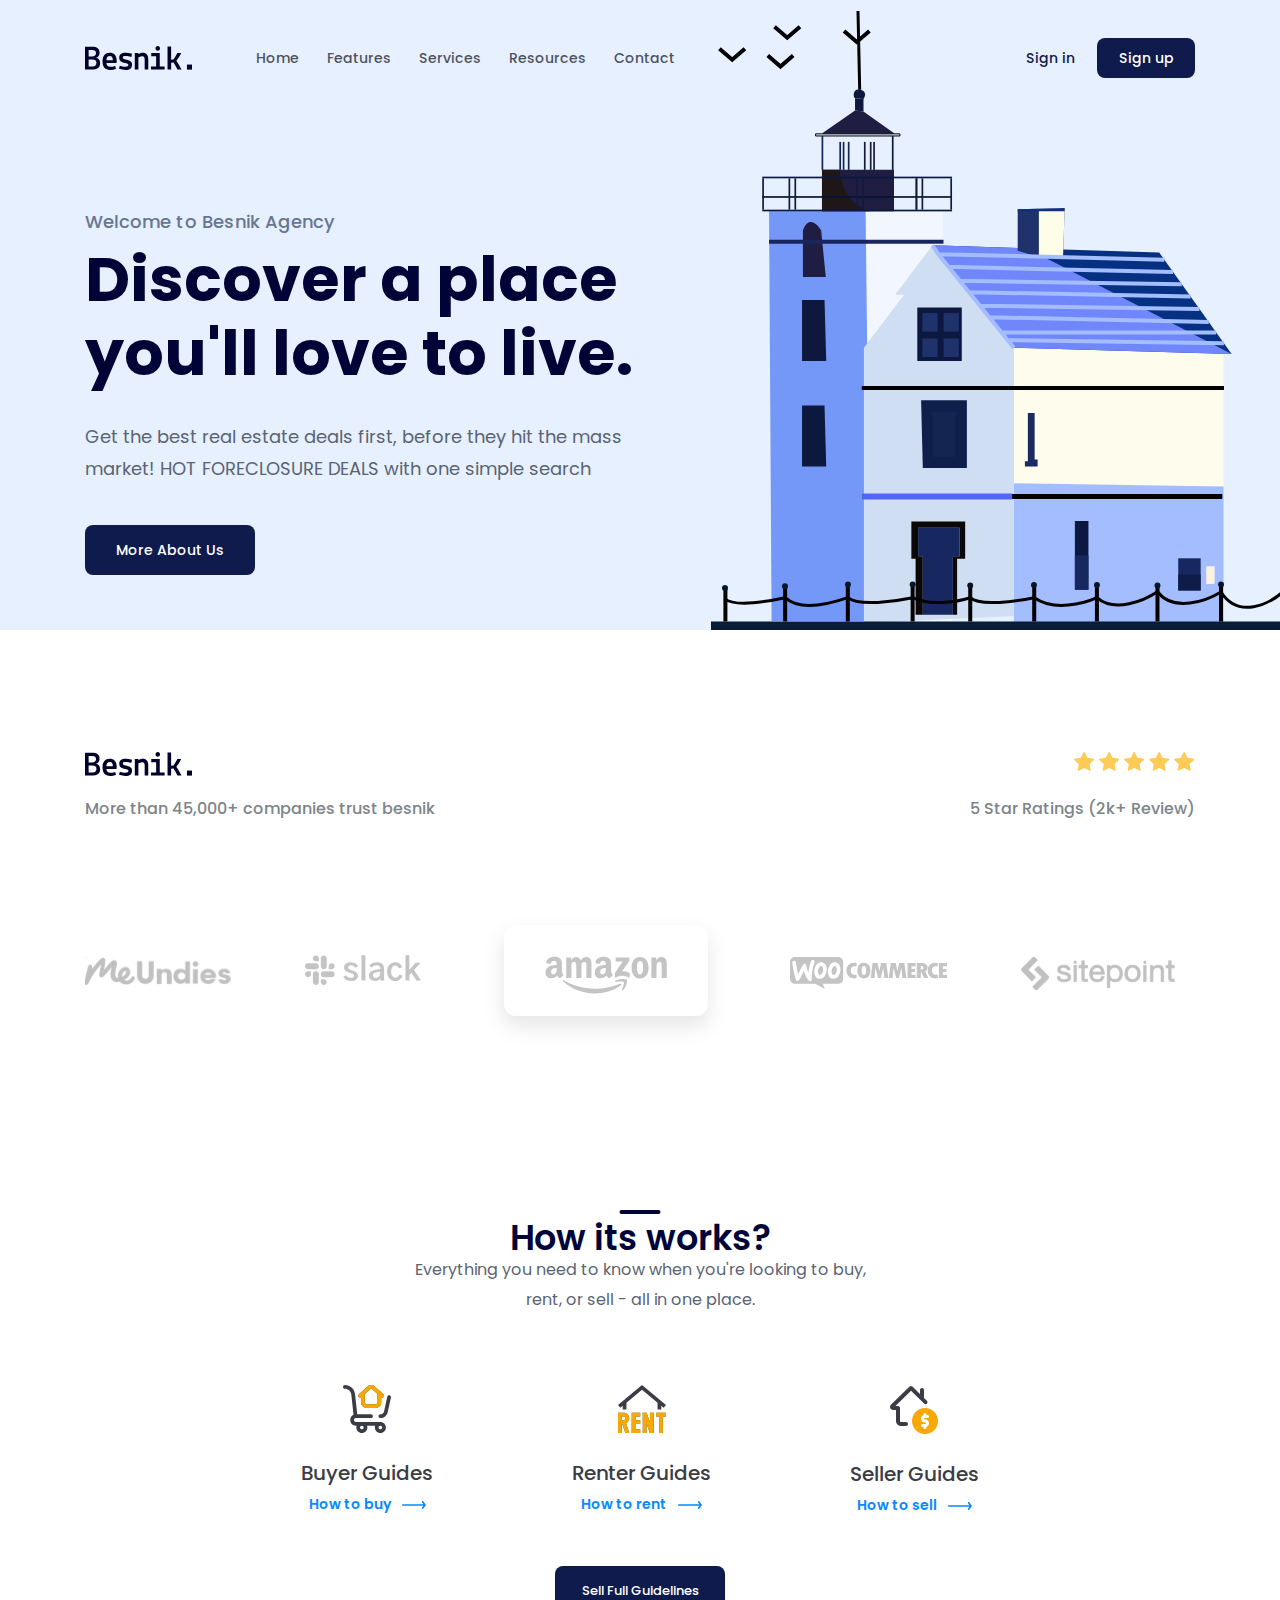
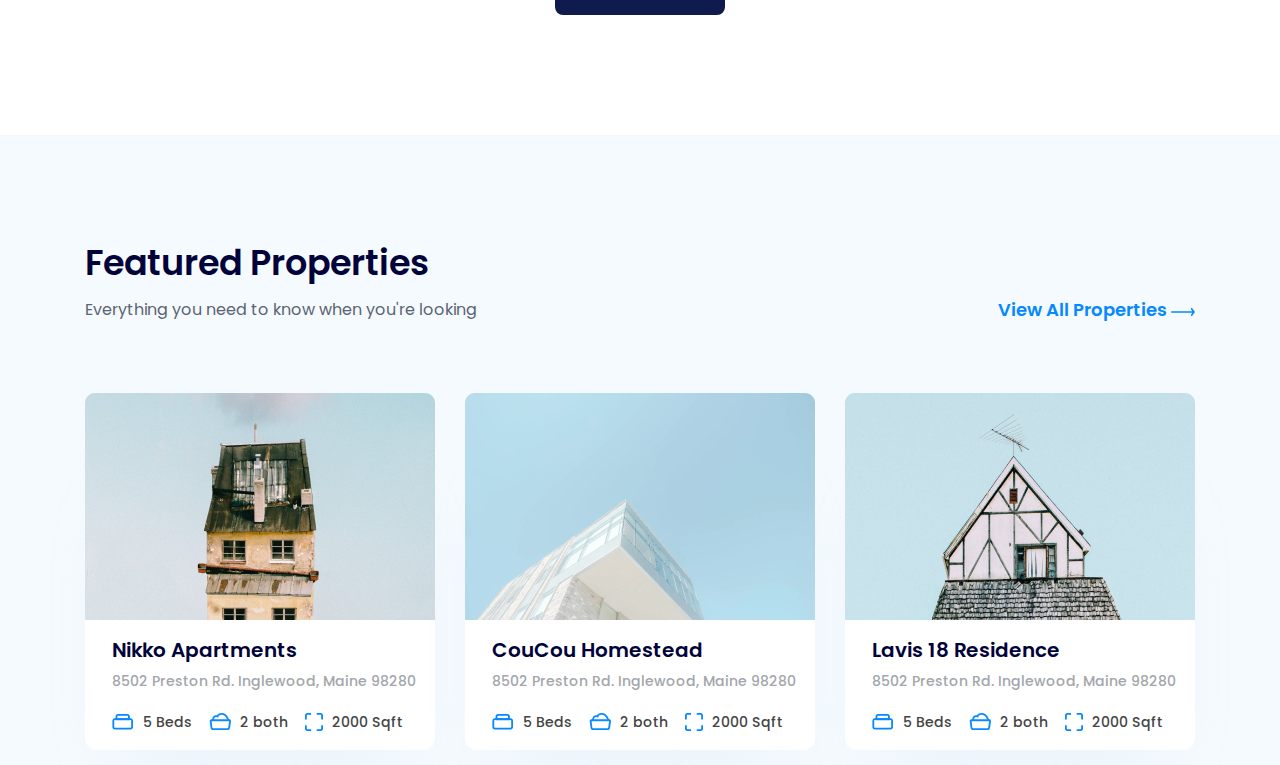
<file: index.html>
<!DOCTYPE html>
<html lang="en">
    <head>
        <meta charset="UTF-8" />
        <meta http-equiv="X-UA-Compatible" content="IE=edge" />
        <meta name="viewport" content="width=device-width, initial-scale=1.0" />
        <title>F8 Project 01</title>
        <link rel="stylesheet" href="./assets/css/reset.css" />
        <link rel="stylesheet" href="./assets/fonts/stylesheet.css" />
        <link rel="stylesheet" href="./assets/css/style.css" />
    </head>
    <body>
        <main style="height: 2000px">
            <!-- Header -->
            <header class="header">
                <div class="content">
                    <!-- Navbar -->
                    <nav class="navbar">
                        <!-- Logo -->
                        <img src="./assets/img/Logo.svg" alt="Besnik." />

                        <!-- Navigation -->
                        <ul>
                            <li><a href="#!">Home</a></li>
                            <li><a href="#!">Features</a></li>
                            <li><a href="#!">Services</a></li>
                            <li><a href="#!">Resources</a></li>
                            <li><a href="#!">Contact</a></li>
                        </ul>

                        <!-- Action -->
                        <div class="actions">
                            <a href="#!" class="action-link">Sign in</a>
                            <a href="#!" class="btn action-btn">Sign up</a>
                        </div>
                    </nav>

                    <!-- Hero -->
                    <div class="hero">
                        <div class="info">
                            <p class="sub-title">Welcome to Besnik Agency</p>
                            <h1 class="title">
                                Discover a place you'll love to live.
                            </h1>
                            <p class="desc">
                                Get the best real estate deals first, before
                                they hit the mass market! HOT FORECLOSURE DEALS
                                with one simple search
                            </p>
                            <a href="#!" class="btn hero-cta">More About Us</a>
                        </div>

                        <img
                            src="./assets/img/house illustration.svg"
                            alt="Discover a place you'll love to live."
                            class="hero-img"
                        />
                    </div>
                </div>
            </header>

            <!-- Clients -->
            <div class="clients">
                <div class="content">
                    <div class="row">
                        <!-- Logo -->
                        <img src="./assets/img/Logo.svg" alt="Besnik." />

                        <!-- Stars -->
                        <div class="stars">
                            <img src="./assets/img/Vector.svg" alt="Star" />
                            <img src="./assets/img/Vector.svg" alt="Star" />
                            <img src="./assets/img/Vector.svg" alt="Star" />
                            <img src="./assets/img/Vector.svg" alt="Star" />
                            <img src="./assets/img/Vector.svg" alt="Star" />
                        </div>
                    </div>
                    <div class="row row-desc">
                        <p class="desc">
                            More than 45,000+ companies trust besnik
                        </p>
                        <p class="desc">5 Star Ratings (2k+ Review)</p>
                    </div>
                    <img
                        class="images"
                        src="./assets/img/logos.svg"
                        alt="Clients"
                    />
                </div>
            </div>

            <!-- HOW IT WORKS -->
            <div class="hiw">
                <div class="content">
                    <!-- GUIDES -->
                    <div class="hiw-desc">
                        <h2 class="title">How its works?</h2>
                        <p class="desc desc-hiw">
                            Everything you need to know when you're looking to
                            buy, rent, or sell - all in one place.
                        </p>
                    </div>

                    <!-- LIST guide -->
                    <div class="seller-type">
                        <div class="guides">
                            <img
                                src="./assets/img/buyer-guides.svg"
                                alt="Buyer Guides"
                                class="icon"
                            />
                            <h3 class="title">Buyer Guides</h3>
                            <a href="#!" class="cta"
                                >How to buy
                                <img
                                    src="./assets/img/arow.svg"
                                    alt="right arrow"
                                    class="arrow"
                            /></a>
                        </div>
                        <div class="guides">
                            <img
                                src="./assets/img/renter-guides.svg"
                                alt="Renter Guides"
                                class="icon"
                            />
                            <h3 class="title">Renter Guides</h3>
                            <a href="#!" class="cta"
                                >How to rent
                                <img
                                    src="./assets/img/arow.svg"
                                    alt="right arrow"
                                    class="arrow"
                            /></a>
                        </div>
                        <div class="guides">
                            <img
                                src="assets/img/seller-guides.svg"
                                alt="Seller Guides"
                                class="icon"
                            />
                            <h3 class="title">Seller Guides</h3>
                            <a href="#!" class="cta"
                                >How to sell
                                <img
                                    src="./assets/img/arow.svg"
                                    alt="right arrow"
                                    class="arrow"
                            /></a>
                        </div>
                    </div>

                    <!-- CTA -->
                    <div class="hiw-cta">
                        <a href="#!" class="btn btn-hiw">
                            Sell Full Guidelines
                        </a>
                    </div>
                </div>
            </div>

            <!-- Featured Properties -->
            <div class="featured">
                <div class="content">
                    <!-- TEXT -->
                    <div class="featured-box">
                        <h2 class="title">Featured Properties</h2>
                        <div class="info-box">
                            <p class="desc">
                                Everything you need to know when you're looking
                            </p>
                            <a href="#!" class="cta"
                                >View All Properties
                                <img
                                    src="./assets/img/arow.svg"
                                    alt="right arrow"
                                    class="arrow"
                                />
                            </a>
                        </div>
                    </div>

                    <!-- CARDS -->
                    <div class="cards">
                        <div class="item">
                            <img
                                src="./assets/img/pic1.png"
                                alt=""
                                class="picture"
                            />
                            <h3 class="title">Nikko Apartments</h3>
                            <p class="desc">
                                8502 Preston Rd. Inglewood, Maine 98280
                            </p>
                            <div class="item-info">
                                <div class="item-list">
                                    <img
                                        src="./assets/img/beds.svg"
                                        alt=""
                                        class="info"
                                    />
                                    <span class="info">5 Beds</span>
                                </div>
                                <div class="item-list">
                                    <img
                                        src="./assets/img/size.svg"
                                        alt=""
                                        class="info"
                                    />
                                    <span class="info">2 both</span>
                                </div>
                                <div class="item-list">
                                    <img
                                        src="./assets/img/area.svg"
                                        alt=""
                                        class="info"
                                    />
                                    <span class="info">2000 Sqft</span>
                                </div>
                            </div>
                        </div>
                        <div class="item">
                            <img
                                src="./assets/img/pic2.png"
                                alt=""
                                class="picture"
                            />
                            <h3 class="title">CouCou Homestead</h3>
                            <p class="desc">
                                8502 Preston Rd. Inglewood, Maine 98280
                            </p>
                            <div class="item-info">
                                <div class="item-list">
                                    <img
                                        src="./assets/img/beds.svg"
                                        alt=""
                                        class="info"
                                    />
                                    <span class="info">5 Beds</span>
                                </div>
                                <div class="item-list">
                                    <img
                                        src="./assets/img/size.svg"
                                        alt=""
                                        class="info"
                                    />
                                    <span class="info">2 both</span>
                                </div>
                                <div class="item-list">
                                    <img
                                        src="./assets/img/area.svg"
                                        alt=""
                                        class="info"
                                    />
                                    <span class="info">2000 Sqft</span>
                                </div>
                            </div>
                        </div>
                        <div class="item">
                            <img
                                src="./assets/img/pic3.png"
                                alt=""
                                class="picture"
                            />
                            <h3 class="title">Lavis 18 Residence</h3>
                            <p class="desc">
                                8502 Preston Rd. Inglewood, Maine 98280
                            </p>
                            <div class="item-info">
                                <div class="item-list">
                                    <img
                                        src="./assets/img/beds.svg"
                                        alt=""
                                        class="info"
                                    />
                                    <span class="info">5 Beds</span>
                                </div>
                                <div class="item-list">
                                    <img
                                        src="./assets/img/size.svg"
                                        alt=""
                                        class="info"
                                    />
                                    <span class="info">2 both</span>
                                </div>
                                <div class="item-list">
                                    <img
                                        src="./assets/img/area.svg"
                                        alt=""
                                        class="info"
                                    />
                                    <span class="info">2000 Sqft</span>
                                </div>
                            </div>
                        </div>
                    </div>
                </div>
            </div>
        </main>
    </body>
</html>
</file>
<file: assets/fonts/stylesheet.css>
@font-face {
    font-family: "Poppins";
    src: url("poppins/Poppins-BoldItalic.woff2") format("woff2"),
        url("poppins/Poppins-BoldItalic.woff") format("woff");
    font-weight: bold;
    font-style: italic;
    font-display: swap;
}

@font-face {
    font-family: "Poppins";
    src: url("poppins/Poppins-BlackItalic.woff2") format("woff2"),
        url("poppins/Poppins-BlackItalic.woff") format("woff");
    font-weight: 900;
    font-style: italic;
    font-display: swap;
}

@font-face {
    font-family: "Poppins";
    src: url("poppins/Poppins-Black.woff2") format("woff2"),
        url("poppins/Poppins-Black.woff") format("woff");
    font-weight: 900;
    font-style: normal;
    font-display: swap;
}

@font-face {
    font-family: "Poppins";
    src: url("poppins/Poppins-ExtraBold.woff2") format("woff2"),
        url("poppins/Poppins-ExtraBold.woff") format("woff");
    font-weight: bold;
    font-style: normal;
    font-display: swap;
}

@font-face {
    font-family: "Poppins";
    src: url("poppins/Poppins-Bold.woff2") format("woff2"),
        url("poppins/Poppins-Bold.woff") format("woff");
    font-weight: bold;
    font-style: normal;
    font-display: swap;
}

@font-face {
    font-family: "Poppins";
    src: url("poppins/Poppins-ExtraBoldItalic.woff2") format("woff2"),
        url("poppins/Poppins-ExtraBoldItalic.woff") format("woff");
    font-weight: bold;
    font-style: italic;
    font-display: swap;
}

@font-face {
    font-family: "Poppins";
    src: url("poppins/Poppins-LightItalic.woff2") format("woff2"),
        url("poppins/Poppins-LightItalic.woff") format("woff");
    font-weight: 300;
    font-style: italic;
    font-display: swap;
}

@font-face {
    font-family: "Poppins";
    src: url("poppins/Poppins-MediumItalic.woff2") format("woff2"),
        url("poppins/Poppins-MediumItalic.woff") format("woff");
    font-weight: 500;
    font-style: italic;
    font-display: swap;
}

@font-face {
    font-family: "Poppins";
    src: url("poppins/Poppins-Medium.woff2") format("woff2"),
        url("poppins/Poppins-Medium.woff") format("woff");
    font-weight: 500;
    font-style: normal;
    font-display: swap;
}

@font-face {
    font-family: "Poppins";
    src: url("poppins/Poppins-ExtraLightItalic.woff2") format("woff2"),
        url("poppins/Poppins-ExtraLightItalic.woff") format("woff");
    font-weight: 200;
    font-style: italic;
    font-display: swap;
}

@font-face {
    font-family: "Poppins";
    src: url("poppins/Poppins-Italic.woff2") format("woff2"),
        url("poppins/Poppins-Italic.woff") format("woff");
    font-weight: normal;
    font-style: italic;
    font-display: swap;
}

@font-face {
    font-family: "Poppins";
    src: url("poppins/Poppins-ExtraLight.woff2") format("woff2"),
        url("poppins/Poppins-ExtraLight.woff") format("woff");
    font-weight: 200;
    font-style: normal;
    font-display: swap;
}

@font-face {
    font-family: "Poppins";
    src: url("poppins/Poppins-Light.woff2") format("woff2"),
        url("poppins/Poppins-Light.woff") format("woff");
    font-weight: 300;
    font-style: normal;
    font-display: swap;
}

@font-face {
    font-family: "Poppins";
    src: url("poppins/Poppins-Thin.woff2") format("woff2"),
        url("poppins/Poppins-Thin.woff") format("woff");
    font-weight: 100;
    font-style: normal;
    font-display: swap;
}

@font-face {
    font-family: "Poppins";
    src: url("poppins/Poppins-ThinItalic.woff2") format("woff2"),
        url("poppins/Poppins-ThinItalic.woff") format("woff");
    font-weight: 100;
    font-style: italic;
    font-display: swap;
}

@font-face {
    font-family: "Poppins";
    src: url("poppins/Poppins-SemiBold.woff2") format("woff2"),
        url("poppins/Poppins-SemiBold.woff") format("woff");
    font-weight: 600;
    font-style: normal;
    font-display: swap;
}

@font-face {
    font-family: "Poppins";
    src: url("poppins/Poppins-Regular.woff2") format("woff2"),
        url("poppins/Poppins-Regular.woff") format("woff");
    font-weight: normal;
    font-style: normal;
    font-display: swap;
}

@font-face {
    font-family: "Poppins";
    src: url("poppins/Poppins-SemiBoldItalic.woff2") format("woff2"),
        url("poppins/Poppins-SemiBoldItalic.woff") format("woff");
    font-weight: 600;
    font-style: italic;
    font-display: swap;
}
</file>
<file: assets/css/style.css>
* {
    box-sizing: border-box;
}

:root {
    --primary-color: #0f1b4c;
}

html {
    font-size: 62.5%;
}

body {
    font-size: 1.6rem;
    font-family: "Poppins", sans-serif;
}

/* Common */
a {
    text-decoration: none;
}

.content {
    width: 1110px;
    max-width: calc(100% - 48px);
    margin-left: auto;
    margin-right: auto;
}

.btn {
    display: inline-block;
    min-width: 98px;
    padding: 18px 16px;
    background: var(--primary-color);
    border-radius: 8px;
    font-weight: 500;
    font-size: 1.4rem;
    text-align: center;
    color: #ffffff;
}

.btn:hover {
    opacity: 0.9;
}

/* ======== Header ======== */
.header {
    position: relative;
    background: #e6f0ff;
    height: 70vh;
}

.navbar {
    display: flex;
    align-items: center;
    padding-top: 38px;
}

.navbar ul {
    display: flex;
    margin-left: 50px;
}

.navbar .actions {
    margin-left: auto;
}

.navbar ul a {
    font-weight: 500;
    font-size: 1.4rem;
    color: #4f5361;
    padding: 8px 14px;
}

.navbar ul a:hover {
    text-decoration: underline;
}

.navbar .action-link {
    font-weight: 500;
    font-size: 1.4rem;
    color: var(--primary-color);
}

.navbar .action-btn {
    padding: 13px 16px;
    margin-left: 18px;
}

.hero {
    margin-top: 130px;
}

.hero .info {
    width: 51%;
}

.hero .sub-title {
    font-weight: 500;
    font-size: 1.8rem;
    line-height: 1.5;
    letter-spacing: 0.01em;
    color: #687691;
}

.hero .title {
    margin-top: 8px;
    font-weight: 700;
    font-size: 6.2rem;
    line-height: 1.19;
    color: #000336;
}

.hero .desc {
    margin-top: 30px;
    font-weight: 400;
    font-size: 1.8rem;
    line-height: 1.78;
    color: #5a6473;
}

.hero-cta {
    min-width: 170px;
    margin-top: 40px;
}

.hero-img {
    position: absolute;
    right: calc((100vw - 1110px) / 2 - 100px);
    bottom: 0;
}

/* ======== Clients ======== */
.clients {
    margin-top: 122px;
}

.clients .row {
    display: flex;
    justify-content: space-between;
}

.clients .desc {
    font-weight: 500;
    font-size: 1.6rem;
    line-height: 1.25;
    color: #7d8589;
}

.clients .row-desc {
    margin-top: 23px;
}

.clients .images {
    display: flex;
    align-items: center;
    justify-content: space-between;
    margin-top: 96px;
}

/* ====================HIW================= */
/* TEXT */
.hiw {
    margin-top: 174px;
}

.hiw .hiw-desc {
    width: 41%;
    margin-left: auto;
    margin-right: auto;
    text-align: center;
}

.hiw-desc .title::before {
    position: absolute;
    top: -10px;
    left: 50%;
    transform: translateX(-50%);
    content: "";
    display: inline-block;
    width: 41px;
    height: 4px;
    background: #000339;
    border-radius: 12px;
}

.hiw-desc .title {
    position: relative;
    font-weight: 600;
    font-size: 3.5rem;
    line-height: 1;
    text-align: center;
    color: #000339;
}

.hiw-desc .desc-hiw {
    font-weight: 400;
    font-size: 1.6rem;
    line-height: 1.88;
    text-align: center;
    color: #5a6473;
}

/* LIST guides */

.seller-type {
    display: flex;
    margin-top: 70px;
    margin-left: auto;
    margin-right: auto;
    width: 61%;
    justify-content: space-between;
}

.seller-type .guides {
    text-align: center;
}

.seller-type .guides .title {
    margin-bottom: 10px;
    margin-top: 26px;
    font-weight: 500;
    font-size: 2rem;
    line-height: 1.1;
    text-align: center;
    color: #3b3c45;
}

.seller-type .guides a {
    font-weight: 600;
    font-size: 1.4rem;
    line-height: 21px;
    text-align: center;
    color: #0689ff;
}

.seller-type .arrow {
    margin-left: 8px;
}

.hiw-cta {
    display: flex;
    justify-content: center;
}

.btn-hiw {
    margin-top: 50px;
    min-width: 170px;
    font-weight: 500;
    font-size: 1.3rem;
    text-align: center;

    color: #ffffff;
}

/* Featured Properties */

.featured {
    height: 70vh;
    margin-top: 120px;
    background-color: #f5fafe;
}

.featured-box .info-box {
    margin-top: 15px;
    display: flex;
    align-items: center;
    justify-content: space-between;
}

.featured .featured-box {
    padding-top: 110px;
}

.featured-box h2.title {
    font-weight: 600;
    font-size: 3.5rem;
    color: #000339;
}

.featured-box p.desc {
    font-weight: 400;
    font-size: 1.6rem;
    line-height: 1.88;
    color: #5a6473;
}

.featured-box .cta {
    font-weight: 600;
    font-size: 1.8rem;
    line-height: 30px;
    text-align: right;
    color: #0689ff;
}

/* CARD */

.featured .cards {
    display: flex;
    justify-content: space-between;
    margin-top: 68px;
    height: 357px;
}

.cards .picture {
}

.cards .item {
    background: #ffffff;
    box-shadow: 0px 65px 80px -46px rgba(226, 238, 249, 0.6);
    border-radius: 12px;
}

.cards h3.title {
    margin-top: 17px;
    margin-left: 27px;
    font-weight: 600;
    font-size: 2rem;
    color: #000339;
}

.cards p.desc {
    display: inline-block;
    /* margin-right: 38px; */
    margin-left: 27px;
    margin-top: 11px;
    font-weight: 500;
    font-size: 1.4rem;
    line-height: 21px;
    color: #a3a6ab;
}

.cards div.item-info {
    /* margin-right: 38px; */
    width: 291px;
    margin-left: 27px;
    margin-top: 21px;
    display: flex;
    justify-content: space-between;
    align-items: center;
}

.cards .item-list {
    display: flex;
    align-items: center;
}

.cards img.info {
    /* height: 22px; */
}

.cards span.info {
    margin-left: 9px;
    font-weight: 500;
    font-size: 1.4rem;
    line-height: 18px;
    text-align: center;
    color: #444444;
}
</file>
